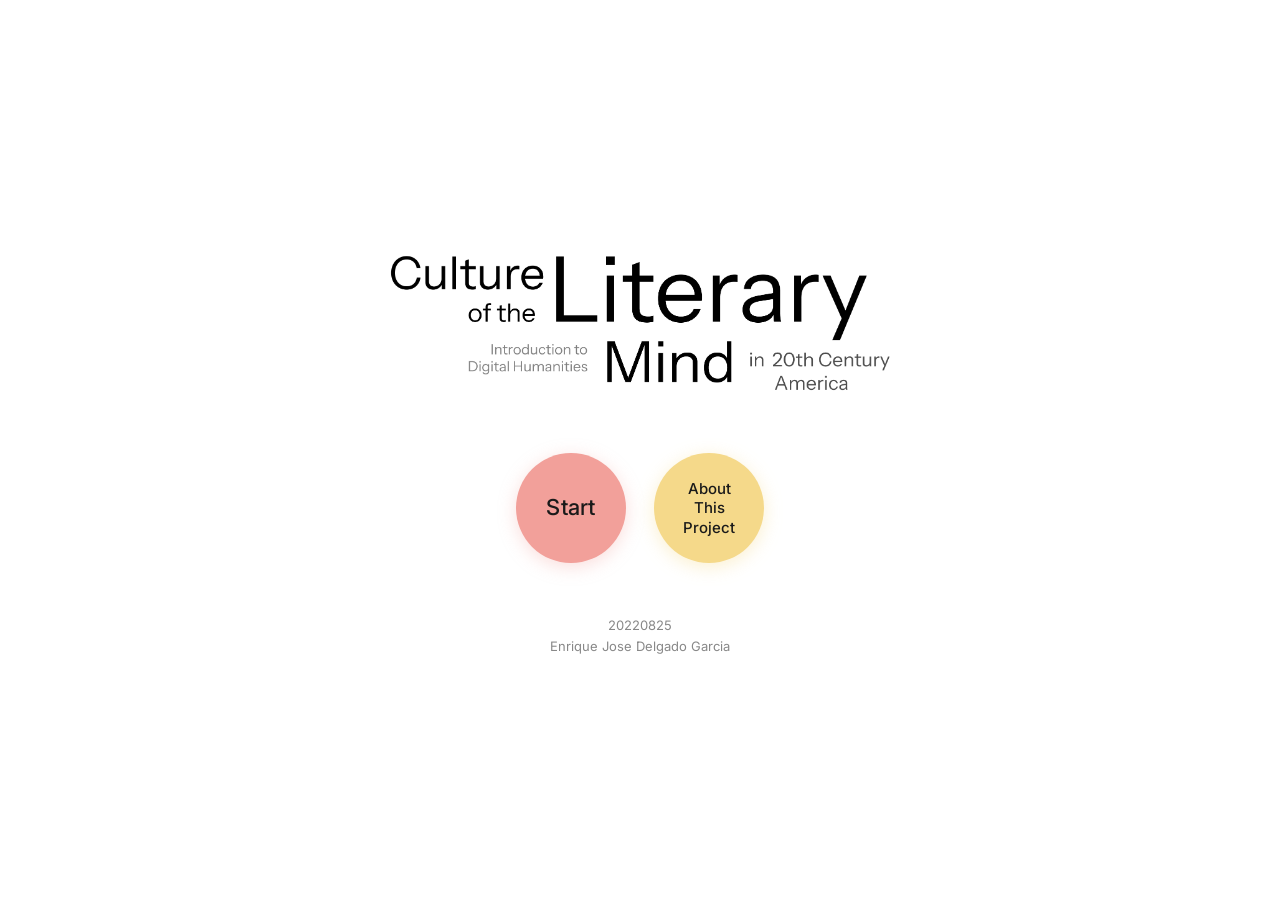
<file: index.html>
<!DOCTYPE html>
<html lang="en">

<head>
  <meta charset="UTF-8">
  <meta name="viewport" content="width=device-width, initial-scale=1.0">
  <title>Culture of the Literary Mind</title>
  <meta name="description"
    content="An interactive timeline visualizing how literary subjects rose and fell in popularity from the 1890s to the 2000s.">
  <link rel="preconnect" href="https://fonts.googleapis.com">
  <link rel="preconnect" href="https://fonts.gstatic.com" crossorigin>
  <link
    href="https://fonts.googleapis.com/css2?family=Inter:wght@300;400;500;600&family=Playfair+Display:ital,wght@0,400;0,700;1,400&display=swap"
    rel="stylesheet">
  <link rel="stylesheet" href="style.css">
</head>

<body>

  <!-- ═══════════════════════════════════════════════
       TITLE PAGE
       ═══════════════════════════════════════════════ -->
  <div id="title-page" role="main" aria-label="Title page">

    <!-- Logo image -->
    <img id="title-logo" src="logo.png" alt="Culture of the Literary Mind">

    <!-- Action buttons (side by side) -->
    <div class="title-buttons">
      <button id="start-btn" aria-label="Start the visualization">Start</button>
      <button id="about-btn" aria-label="About this project">About<br>This<br>Project</button>
    </div>

    <!-- Credit -->
    <div class="title-credit">
      <span>20220825</span><br>
      <span>Enrique Jose Delgado Garcia</span>
    </div>

  </div>
  <!-- end #title-page -->


  <!-- ═══════════════════════════════════════════════
       ABOUT PAGE
       ═══════════════════════════════════════════════ -->
  <div id="about-page" role="region" aria-label="About this project">

    <!-- Header bar -->
    <header class="about-header">
      <div class="about-header-left">
        <div class="about-title">Culture of the Literary Mind in 20th Century America</div>
        <div class="about-byline">20220825 &nbsp;|&nbsp; Enrique Jose Delgado Garcia</div>
      </div>
      <div class="about-header-right">2026 Spring &ndash; Introduction to Digital Humanities</div>
    </header>

    <hr class="about-divider">

    <!-- Two-column content -->
    <div class="about-columns">

      <section class="about-col">
        <h2 class="about-col-heading">What is &ldquo;Culture of the Literary Mind in 20th Century America&rdquo;?</h2>
        <div class="about-col-body">
          <!-- ✏️ Write your paragraph(s) here -->
          <p>"Culture of the Literary Mind in 20th Century America" is a Digital Humanities project developed by Enrique
            Jose Delgado Garcia, for the 2026 Spring course "Introduction to Digital Humanities" taught by professor
            Donghyun Woo. The project aims to observe and give insight into American culture through the lens of popular
            authors at the time.</p>
          <p>This webpage provides a visualization timeline from the 1890s to the 2000s about the subjects of books that
            best-selling authors wrote about in the form of a word cloud. Each decade has its own word cloud, where
            <b>bigger words were more present in more authors' literature compared to the smaller words/phrases in the
              cloud</b>. For precise numbers, one can click the decade dot on the timeline to see a list of subjects,
            along
            with their "frequency" (the number of best-selling authors that wrote about such subjects). Finally, if one
            would like to see the trends of individual subjects, one can click on the subject in the word cloud or in
            the "subjects by frequency" list to see a timeline of that specific subject's frequency in the 20th century
            (including 1890s and 2000s).
          </p>
        </div>
      </section>

      <section class="about-col">
        <h2 class="about-col-heading">What did I do for this project?</h2>
        <div class="about-col-body">
          <!-- ✏️ Write your paragraph(s) here -->
          <p>It's of great importance for me to express my methodology exactly, so that no one is deceived by what I
            mean by "best-selling author" and to understand where these "subjects" come from in the first place.</p>
          <p>"Best-selling authors" were found by looking at the authors of Publishers' Weekly's list of best-selling
            novels in United States in each year, from 1890 to 2009. These authors were then considered to be the
            important authors to American culture, given that they had at least one best-selling book in that decade. To
            be frank, I had first planned to do this project based only on the subjects of best-selling books only,
            rather than their authors. However, due to limitations of some books not having much readily-accessible data
            on them, and books having multiple editions and versions, and those having different data on them, I decided
            to focus on those books' authors, given that they likely were the main "influencers" in the literary
            American world, and what they wrote about would give a sufficient glance into American culture. To be sure,
            this is a limitation in my work, alongside the fact that I'm only included novel writers, as opposed to
            general book writers.</p>
          <p>The subjects that the authors wrote about were then found using the OpenLibrary Search API. With a python
            program, I was able to extract the subjects that each author wrote about in that respective decade, since
            many of the books in the OpenLibrary API have a field "subjects" which represents the topics of the books.
            The program went through all the books written in that decade by that author and accumulate all the subjects
            that the author wrote about. This is where another limitation in my work comes into play: OpenLibrary API's
            openness. People are free to submit subjects of books which had many implications in this work. It meant
            that older authors naturally had less subjects attached to them, and also some of the topics were
            nonsensical, repetitive, or were in other languages. I'd argue that this makes my research "reader-centric"
            as the subjects extracted were subjects that readers believed were applicable to each work, and the fact
            that any registered reader could submit subjects allows for multiplicity of reader opinion; not one
            narrative is chosen, but multiple narrative topics are allowed to be given. However, I understand if that's
            not a strong defense for this work. Because of some of the subjects' nonsensical and repetitive nature, I
            had to clean up many of their strings, such as making a topic like "London (England)" into two different
            topics "London" and "England". I also separated topics that appeared together such as "FICTION / Historical"
            becoming "FICTION" and "Historical".
          </p>
          <p>To see the precise method, one can go to the <a
              href="https://github.com/ch3cken/culture-of-the-literary-mind">GitHub page for this project</a>. I have
            placed all program and data there, along with a README to understand it.</p>
        </div>
      </section>

    </div>

    <!-- Bottom navigation: back arrow + Start -->
    <div class="about-nav">
      <button id="about-back-btn" aria-label="Back to title screen">&#8592;</button>
      <button id="about-start-btn" aria-label="Start the visualization">Start</button>
    </div>

  </div>
  <!-- end #about-page -->


  <!-- ═══════════════════════════════════════════════
       MAIN TIMELINE APP
       ═══════════════════════════════════════════════ -->

  <!-- Home button returns to title screen -->
  <button id="home-btn" aria-label="Return to title screen">&#8592; Home</button>

  <!-- Subject-frequency back button (existing) -->
  <button id="back-btn" aria-label="Return to timeline">&#8592; Back</button>
  <div id="subject-title-bar" aria-live="polite"></div>

  <div id="timeline-container" role="region" aria-label="Literary subjects timeline">
    <div id="timeline-track">
      <div id="timeline-line" aria-hidden="true"></div>
      <svg id="freq-curve-svg" xmlns="http://www.w3.org/2000/svg" aria-hidden="true"></svg>
    </div>
  </div>

  <div id="instruction-hint" aria-hidden="true">
    Scroll to explore &rarr;&nbsp;&nbsp;|&nbsp;&nbsp;Click a word to trace it across
    decades&nbsp;&nbsp;|&nbsp;&nbsp;Click a dot to expand
  </div>

  <script src="script.js"></script>
</body>

</html>
</file>
<file: style.css>
/* ============================================================
   LITERARY TIMELINE  —  style.css
   ============================================================ */

*,
*::before,
*::after {
  box-sizing: border-box;
  margin: 0;
  padding: 0;
}

/* ── CSS custom properties ── */
:root {
  --cloud-h: calc(100vh - 230px);
  /* space above the dot */
  --dot-area-h: 90px;
  --history-h: 140px;
  --dot-size: 76px;
  --station-w: 660px;
  --station-compact: 160px;
  --detail-panel-w: 310px;
  --ease: cubic-bezier(0.4, 0, 0.2, 1);
  --dur: 0.58s;
  --bg: #FAF9F6;
  --ink: #1A1A1A;
  --muted: #888;
  --border: #E5E3DF;
}

html,
body {
  width: 100%;
  height: 100%;
  overflow: hidden;
  background: var(--bg);
  color: var(--ink);
  font-family: 'Inter', sans-serif;
  -webkit-font-smoothing: antialiased;
}

/* ============================================================
   TITLE PAGE
   ============================================================ */

/* ── Shared overlay base ── */
#title-page,
#about-page {
  position: fixed;
  inset: 0;
  z-index: 1000;
  background: white;
  opacity: 1;
  transition: opacity 0.6s ease;
  pointer-events: auto;
}

/* ── Title page layout ── */
#title-page {
  display: flex;
  flex-direction: column;
  align-items: center;
  justify-content: center;
  gap: 52px;
}

/* ── About page hidden by default ── */
#about-page {
  opacity: 0;
  pointer-events: none;
  display: flex;
  flex-direction: column;
  padding: 38px 52px 28px;
  overflow-y: auto;
}

/* Page visibility rules */
body.show-timeline #title-page,
body.show-about #title-page {
  opacity: 0;
  pointer-events: none;
}

body.show-about #about-page {
  opacity: 1;
  pointer-events: auto;
}

body.show-timeline #about-page {
  opacity: 0;
  pointer-events: none;
}

/* Keep legacy class working (app-active = show-timeline) */
body.app-active #title-page {
  opacity: 0;
  pointer-events: none;
}

body.app-active #about-page {
  opacity: 0;
  pointer-events: none;
}

/* ── Logo image ── */
#title-logo {
  max-width: 520px;
  width: 70%;
  height: auto;
  display: block;
  user-select: none;
  pointer-events: none;
}

/* ── Title page buttons row ── */
.title-buttons {
  display: flex;
  align-items: center;
  gap: 28px;
}

/* ── Start button (salmon) ── */
#start-btn,
#about-start-btn {
  width: 110px;
  height: 110px;
  border-radius: 50%;
  border: none;
  background: #F2A09A;
  color: var(--ink);
  font-family: 'Inter', sans-serif;
  font-size: 22px;
  font-weight: 500;
  letter-spacing: 0.01em;
  cursor: pointer;
  transition: transform 0.18s ease, background 0.18s ease, box-shadow 0.18s ease;
  box-shadow: 0 4px 18px rgba(242, 160, 154, 0.35);
  line-height: 1.25;
}

#start-btn:hover,
#about-start-btn:hover {
  transform: scale(1.07);
  background: #ed8c85;
  box-shadow: 0 8px 28px rgba(242, 160, 154, 0.55);
}

#start-btn:active,
#about-start-btn:active {
  transform: scale(0.96);
}

/* ── About This Project button (gold) ── */
#about-btn {
  width: 110px;
  height: 110px;
  border-radius: 50%;
  border: none;
  background: #F5D98A;
  color: var(--ink);
  font-family: 'Inter', sans-serif;
  font-size: 15px;
  font-weight: 500;
  line-height: 1.3;
  cursor: pointer;
  transition: transform 0.18s ease, background 0.18s ease, box-shadow 0.18s ease;
  box-shadow: 0 4px 18px rgba(245, 217, 138, 0.40);
}

#about-btn:hover {
  transform: scale(1.07);
  background: #f0ce6a;
  box-shadow: 0 8px 28px rgba(245, 217, 138, 0.6);
}

#about-btn:active {
  transform: scale(0.96);
}

/* ── Credit block ── */
.title-credit {
  font-family: 'Inter', sans-serif;
  font-size: 13px;
  color: var(--muted);
  text-align: center;
  line-height: 1.6;
}

/* ============================================================
   ABOUT PAGE INTERNALS
   ============================================================ */

.about-header {
  display: flex;
  justify-content: space-between;
  align-items: flex-start;
  margin-bottom: 6px;
}

.about-header-left {}

.about-title {
  font-family: 'Inter', sans-serif;
  font-size: 18px;
  font-weight: 700;
  color: var(--ink);
  letter-spacing: -0.01em;
}

.about-byline {
  font-family: 'Inter', sans-serif;
  font-size: 13px;
  color: var(--muted);
  margin-top: 4px;
}

.about-header-right {
  font-family: 'Inter', sans-serif;
  font-size: 14px;
  color: var(--muted);
  text-align: right;
  flex-shrink: 0;
  margin-left: 24px;
}

.about-divider {
  border: none;
  border-top: 1.5px solid var(--border);
  margin: 14px 0 32px;
}

.about-columns {
  display: grid;
  grid-template-columns: 1fr 1fr;
  gap: 52px;
  flex: 1;
}

.about-col-heading {
  font-family: 'Inter', sans-serif;
  font-size: 17px;
  font-weight: 700;
  color: var(--ink);
  line-height: 1.35;
  margin-bottom: 20px;
  text-align: center;
}

.about-col-body {
  font-family: 'Inter', sans-serif;
  font-size: 13.5px;
  color: var(--ink);
  line-height: 1.7;
}

.about-col-body p {
  margin-bottom: 16px;
}

/* About page bottom nav */
.about-nav {
  display: flex;
  align-items: center;
  justify-content: flex-end;
  gap: 22px;
  margin-top: 36px;
  padding-bottom: 8px;
}

/* Small back arrow circle */
#about-back-btn {
  width: 52px;
  height: 52px;
  border-radius: 50%;
  border: 1.5px solid var(--border);
  background: var(--bg);
  color: var(--ink);
  font-size: 20px;
  cursor: pointer;
  display: flex;
  align-items: center;
  justify-content: center;
  transition: border-color 0.15s, background 0.15s;
}

#about-back-btn:hover {
  border-color: var(--ink);
  background: #f0eeea;
}


/* ============================================================
   BACK BUTTON  (subject → timeline)
   ============================================================ */

#back-btn {
  position: fixed;
  top: 28px;
  left: 36px;
  z-index: 300;
  background: none;
  border: 1.5px solid var(--ink);
  border-radius: 100px;
  padding: 8px 22px;
  font-family: 'Inter', sans-serif;
  font-size: 13px;
  font-weight: 500;
  letter-spacing: 0.02em;
  color: var(--ink);
  cursor: pointer;
  opacity: 0;
  pointer-events: none;
  transition: opacity 0.3s ease, background 0.2s ease, color 0.2s ease;
}

#back-btn.visible {
  opacity: 1;
  pointer-events: auto;
}

#back-btn:hover {
  background: var(--ink);
  color: var(--bg);
}

/* ============================================================
   HOME BUTTON  (timeline → title screen)
   ============================================================ */

#home-btn {
  position: fixed;
  top: 28px;
  left: 36px;
  z-index: 300;
  background: white;
  border: 1.5px solid var(--ink);
  border-radius: 100px;
  padding: 8px 22px;
  font-family: 'Inter', sans-serif;
  font-size: 13px;
  font-weight: 500;
  letter-spacing: 0.02em;
  color: var(--ink);
  cursor: pointer;
  opacity: 0;
  pointer-events: none;
  transition: opacity 0.3s ease, background 0.2s ease, color 0.2s ease, border-color 0.2s ease;
}

/* Visible only when the timeline is showing */
body.show-timeline #home-btn,
body.app-active #home-btn {
  opacity: 1;
  pointer-events: auto;
}

/* Hide when subject mode is active (back-btn takes that corner) */
body.mode-subject #home-btn {
  opacity: 0;
  pointer-events: none;
}

#home-btn:hover {
  background: var(--ink);
  color: var(--bg);
  border-color: var(--ink);
}


/* ============================================================
   SUBJECT TITLE BAR  (Mode 2)
   ============================================================ */

#subject-title-bar {
  position: fixed;
  top: 32px;
  left: 50%;
  transform: translateX(-50%);
  z-index: 299;
  font-family: 'Playfair Display', serif;
  font-size: 22px;
  font-weight: 700;
  letter-spacing: 0.01em;
  color: var(--ink);
  white-space: nowrap;
  opacity: 0;
  pointer-events: none;
  transition: opacity 0.35s ease;
}

#subject-title-bar.visible {
  opacity: 1;
}

/* ============================================================
   INSTRUCTION HINT
   ============================================================ */

#instruction-hint {
  position: fixed;
  bottom: 16px;
  left: 50%;
  transform: translateX(-50%);
  font-size: 10px;
  color: var(--muted);
  letter-spacing: 0.05em;
  opacity: 0.55;
  z-index: 50;
  pointer-events: none;
  transition: opacity 0.4s ease;
  white-space: nowrap;
}

/* ============================================================
   SCROLL CONTAINER & TRACK
   ============================================================ */

#timeline-container {
  width: 100vw;
  height: 100vh;
  overflow-x: scroll;
  overflow-y: hidden;
  scrollbar-width: thin;
  scrollbar-color: #CCC transparent;
  cursor: grab;
}

#timeline-container:active {
  cursor: grabbing;
}

#timeline-container::-webkit-scrollbar {
  height: 4px;
}

#timeline-container::-webkit-scrollbar-track {
  background: transparent;
}

#timeline-container::-webkit-scrollbar-thumb {
  background: #CCC;
  border-radius: 4px;
}

#timeline-track {
  position: relative;
  display: flex;
  align-items: flex-start;
  height: 100vh;
  padding: 0 160px;
  min-width: max-content;
}

/* ── Timeline horizontal line ── */
#timeline-line {
  position: absolute;
  left: 0;
  right: 0;
  height: 1.5px;
  background: var(--ink);
  /* sits at dot vertical center */
  top: calc(var(--cloud-h) + var(--dot-area-h) / 2);
  z-index: 1;
  pointer-events: none;
}

/* ── Frequency curve SVG overlay ── */
#freq-curve-svg {
  position: absolute;
  top: 0;
  left: 0;
  height: 100%;
  pointer-events: none;
  z-index: 5;
  opacity: 0;
  transition: opacity 0.5s ease;
}

#freq-curve-svg.visible {
  opacity: 1;
}

/* ============================================================
   DECADE STATION
   ============================================================ */

.decade-station {
  position: relative;
  /* z-index: 2 ensures stations (and their dots) paint above the z-index: 1 timeline line */
  z-index: 2;
  width: var(--station-w);
  flex-shrink: 0;
  height: 100vh;
  display: flex;
  flex-direction: column;
  /* staggered fade-in via JS-applied animation-delay */
  animation: stationFadeIn 0.7s ease both;
  transition: width var(--dur) var(--ease), margin-left var(--dur) var(--ease);
}

@keyframes stationFadeIn {
  from {
    opacity: 0;
    transform: translateY(18px);
  }

  to {
    opacity: 1;
    transform: translateY(0);
  }
}

/* ============================================================
   WORD CLOUD CANVAS
   ============================================================ */

.word-cloud-canvas {
  width: 100%;
  height: var(--cloud-h);
  display: block;
  flex-shrink: 0;
  cursor: default;
  transition: opacity 0.4s ease;
}

/* ============================================================
   DOT AREA
   ============================================================ */

.dot-wrapper {
  height: var(--dot-area-h);
  flex-shrink: 0;
  display: flex;
  align-items: center;
  justify-content: center;
  position: relative;
  z-index: 10;
}

.timeline-dot {
  width: var(--dot-size);
  height: var(--dot-size);
  border-radius: 50%;
  display: flex;
  align-items: center;
  justify-content: center;
  cursor: pointer;
  user-select: none;
  flex-shrink: 0;
  box-shadow: 0 4px 18px rgba(0, 0, 0, 0.11);
  transition: transform 0.22s ease, box-shadow 0.22s ease, outline 0.2s ease;
  outline: 0px solid transparent;
}

.timeline-dot:hover {
  transform: scale(1.1);
  box-shadow: 0 8px 28px rgba(0, 0, 0, 0.20);
}

.timeline-dot.expanded-dot {
  outline: 2.5px solid var(--ink);
  outline-offset: 3px;
}

.decade-label {
  font-family: 'Playfair Display', serif;
  font-size: 15px;
  font-weight: 700;
  color: rgba(0, 0, 0, 0.80);
  letter-spacing: 0.01em;
  pointer-events: none;
}

/* ============================================================
   HISTORY AREA (below dot)
   ============================================================ */

.history-area {
  height: var(--history-h);
  flex-shrink: 0;
  padding: 14px 22px 0;
  display: flex;
  flex-direction: column;
  gap: 5px;
  overflow: hidden;
  transition: opacity 0.4s ease;
}

.history-note {
  font-size: 10.5px;
  color: #777;
  line-height: 1.55;
}

/* ============================================================
   FREQUENCY INDICATOR  (Mode 2 — above dot)
   ============================================================ */

.freq-indicator {
  position: absolute;
  /* bottom edge = dot vertical center */
  bottom: calc(var(--history-h) + var(--dot-area-h) / 2);
  left: 50%;
  transform: translateX(-50%);
  display: flex;
  flex-direction: column;
  /* label on top, bar below */
  align-items: center;
  pointer-events: none;
  opacity: 0;
  z-index: 6;
  transition: opacity 0.4s ease;
}

.freq-indicator.visible {
  opacity: 1;
}

.freq-bar {
  width: 1.5px;
  background: var(--ink);
  height: 0;
  flex-shrink: 0;
  transition: height 0.75s var(--ease);
}

.freq-label {
  text-align: center;
  padding-bottom: 10px;
  flex-shrink: 0;
  white-space: nowrap;
}

.freq-label .freq-number {
  font-size: 15px;
  font-weight: 600;
  line-height: 1.3;
  color: var(--ink);
}

.freq-label .freq-subject {
  font-size: 11px;
  color: #555;
  line-height: 1.3;
}

/* ============================================================
   DETAIL PANEL  (Mode 3 — left of dot)
   ============================================================ */

.detail-panel {
  position: absolute;
  /* sits to the left of the station content box */
  right: 100%;
  top: 0;
  width: var(--detail-panel-w);
  height: calc(var(--cloud-h) + var(--dot-area-h));
  background: var(--bg);
  border-right: 1px solid var(--border);
  display: flex;
  flex-direction: column;
  padding: 44px 26px 24px;
  opacity: 0;
  pointer-events: none;
  transform: translateX(14px);
  transition: opacity 0.42s ease, transform 0.42s ease;
  z-index: 20;
}

.detail-panel.visible {
  opacity: 1;
  pointer-events: auto;
  transform: translateX(0);
}

.detail-panel-decade {
  font-family: 'Playfair Display', serif;
  font-size: 26px;
  font-weight: 700;
  color: var(--ink);
  margin-bottom: 2px;
}

.detail-panel-label {
  font-size: 10px;
  font-weight: 500;
  letter-spacing: 0.08em;
  text-transform: uppercase;
  color: var(--muted);
  margin-bottom: 22px;
}

.detail-list {
  overflow-y: auto;
  flex: 1;
  scrollbar-width: thin;
  scrollbar-color: #DDD transparent;
}

.detail-list::-webkit-scrollbar {
  width: 3px;
}

.detail-list::-webkit-scrollbar-thumb {
  background: #CCC;
  border-radius: 3px;
}

/* Fade-out at bottom to signal more content */
.detail-list-wrap {
  position: relative;
  flex: 1;
  display: flex;
  flex-direction: column;
  min-height: 0;
}

.detail-list-wrap::after {
  content: '';
  position: sticky;
  bottom: 0;
  left: 0;
  right: 0;
  height: 40px;
  background: linear-gradient(to bottom, transparent, var(--bg));
  pointer-events: none;
  flex-shrink: 0;
}

.detail-item {
  display: flex;
  justify-content: space-between;
  align-items: baseline;
  padding: 7px 4px;
  border-bottom: 1px solid #EEECEA;
  gap: 10px;
  cursor: pointer;
  border-radius: 4px;
  transition: background 0.15s ease;
}

.detail-item:hover {
  background: #F0EEEA;
}

.detail-item:hover .item-name {
  color: #0055B3;
}

.detail-item .item-name {
  font-size: 12.5px;
  color: #333;
  text-transform: capitalize;
  flex: 1;
  min-width: 0;
  white-space: nowrap;
  overflow: hidden;
  text-overflow: ellipsis;
  transition: color 0.15s ease;
}

.detail-item .item-count {
  font-size: 13px;
  font-weight: 600;
  color: var(--ink);
  flex-shrink: 0;
  min-width: 28px;
  text-align: right;
}

/* ============================================================
   BODY MODE MODIFIERS
   ============================================================ */

body.mode-subject .word-cloud-canvas {
  opacity: 0;
  pointer-events: none;
}

body.mode-subject .history-area {
  opacity: 0.25;
}

body.mode-subject .timeline-dot {
  cursor: default;
}

body.mode-subject .timeline-dot:hover {
  transform: none;
  box-shadow: 0 4px 18px rgba(0, 0, 0, 0.11);
}

body.mode-subject #instruction-hint {
  opacity: 0;
  pointer-events: none;
}
</file>
